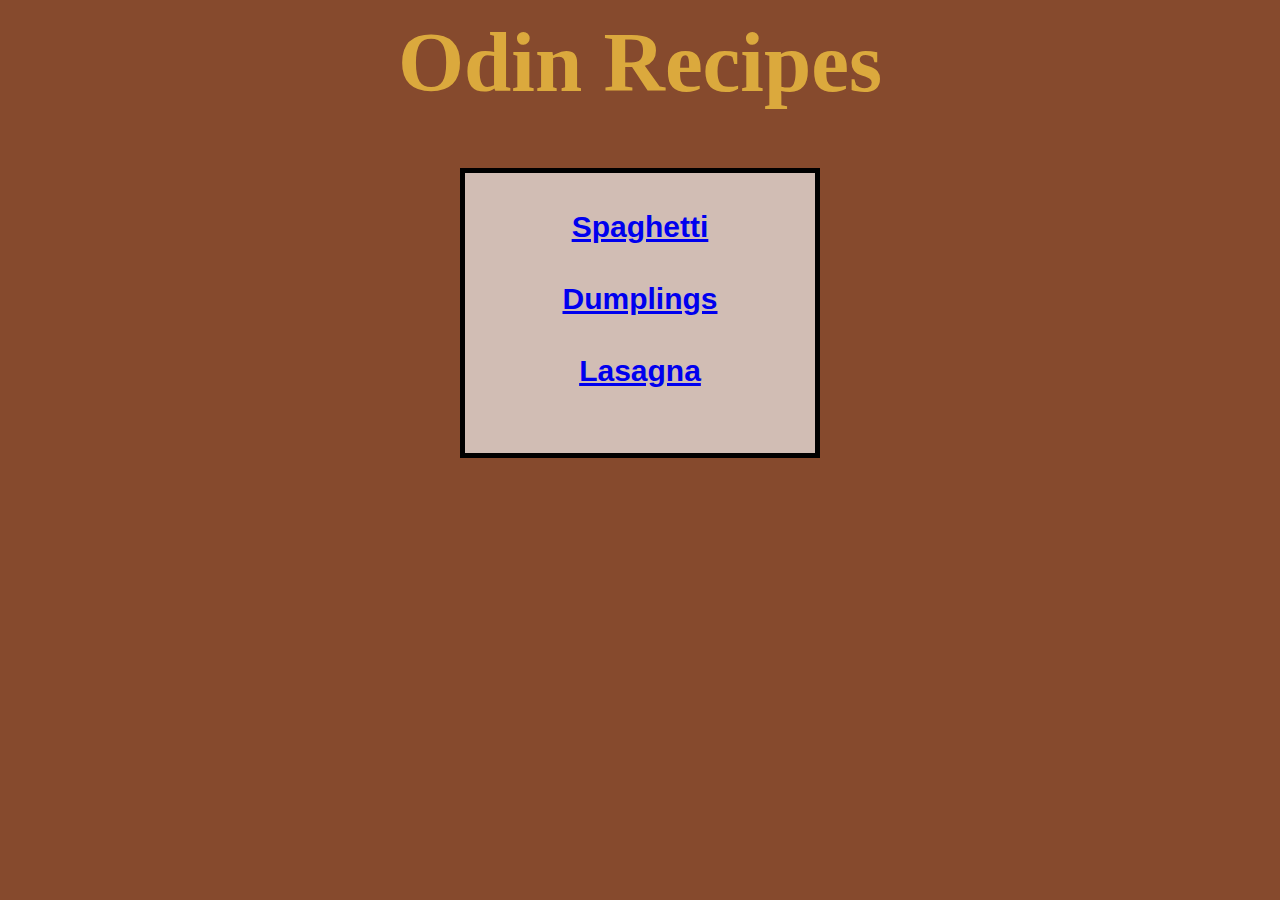
<file: index.html>
<!DOCTYPE html>
<html lang="en">
<head>
    <link rel="stylesheet" href="style.css">
    <meta charset="UTF-8">
    <meta http-equiv="X-UA-Compatible" content="IE=edge">
    <meta name="viewport" content="width=device-width, initial-scale=1.0">
    <title>Document</title>
</head>
<body>
    <h1>Odin Recipes</h1>

        <div class="container">

            <div class="spaghetti">
                <h3><a href="recipes/spaghetti.html">Spaghetti</a></h3>
            </div>


            <div class="dumplings">
                <h3><a href="recipes/dumplings.html">Dumplings</a></h3>
            </div>


            <div class="lasagna">
                <h3><a href="recipes/lasagna.html">Lasagna</a></h3> 
            </div>

        </div>

</body>
</html>
</file>
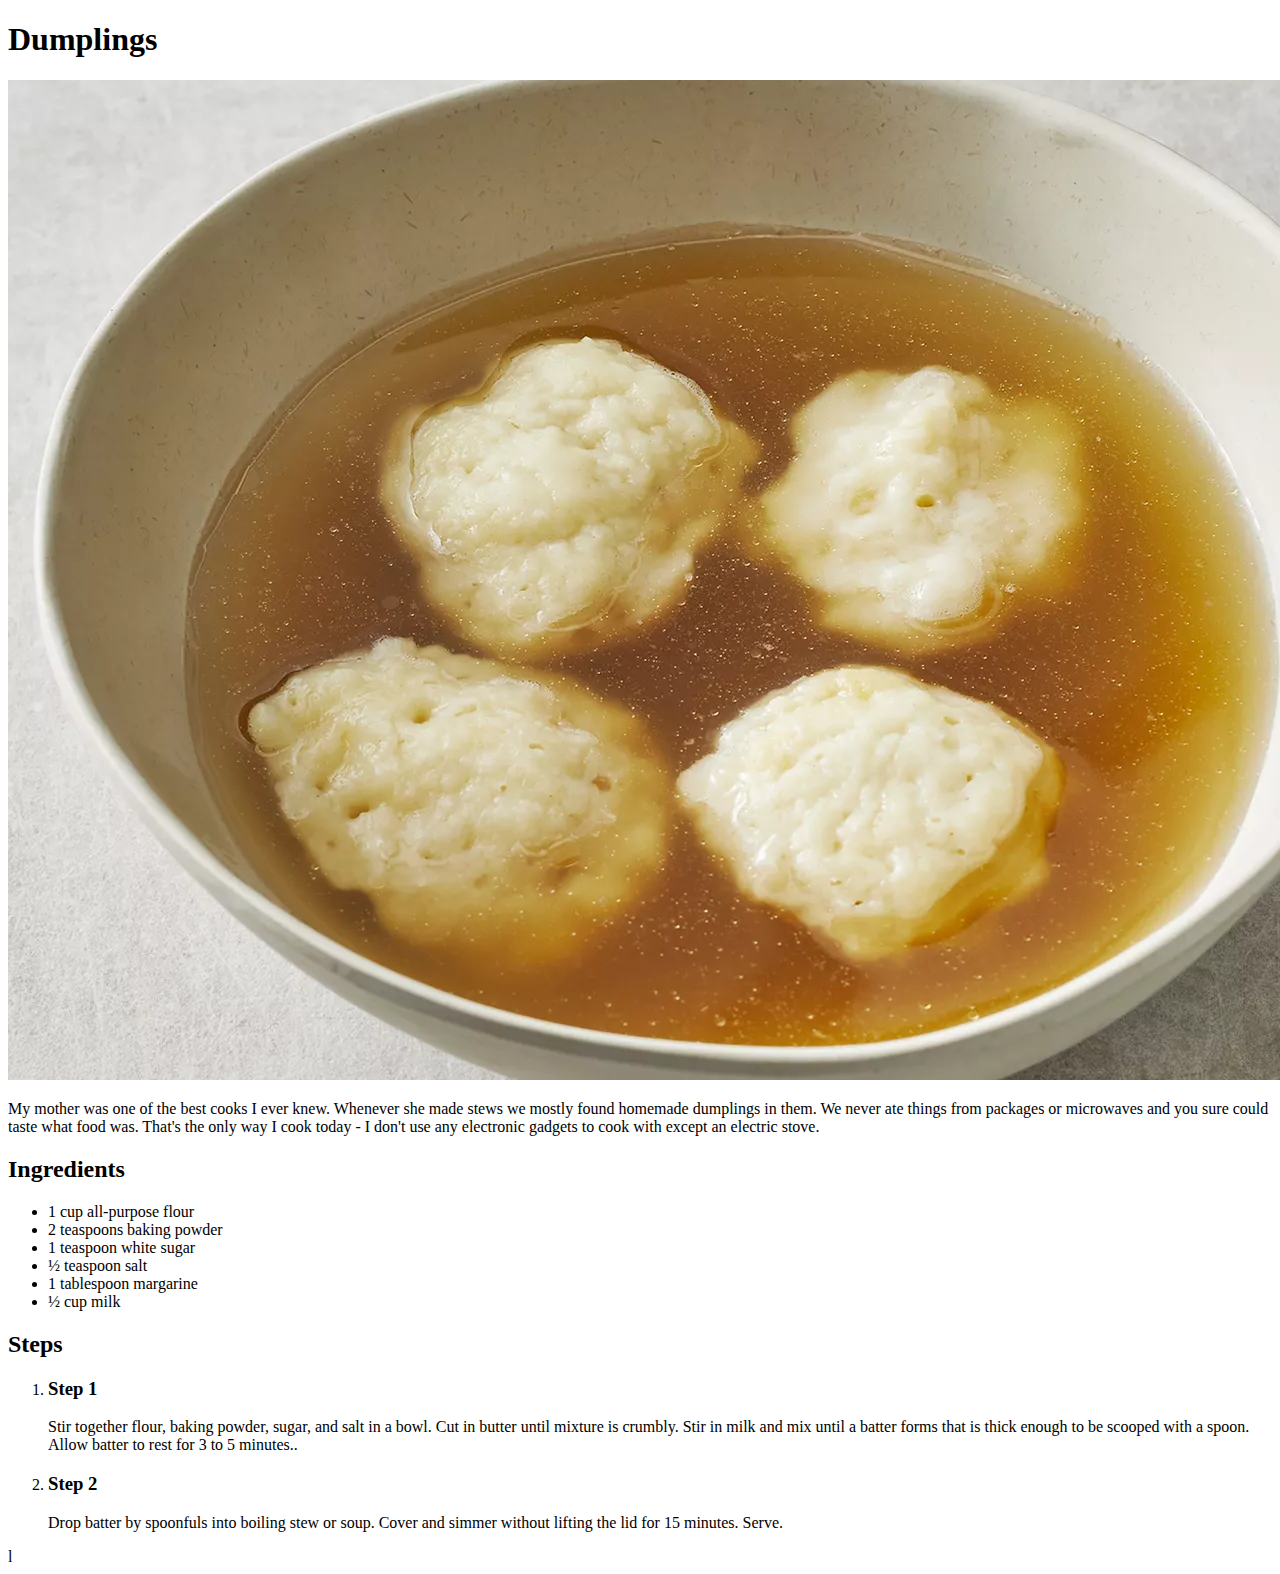
<file: recipes/dumplings.html>
<!DOCTYPE html>
<html lang="en">
<head>
    <meta charset="UTF-8">
    <meta http-equiv="X-UA-Compatible" content="IE=edge">
    <meta name="viewport" content="width=device-width, initial-scale=1.0">
    <title>Document</title>
</head>
<body>
    <h1>Dumplings</h1>
    <img src="../images/dumplings.jpg" alt="Dumplings">

    <p>My mother was one of the best cooks I ever knew. Whenever she made stews we mostly found homemade dumplings in them. 
    We never ate things from packages or microwaves and you sure could taste what food was. 
    That's the only way I cook today - I don't use any electronic gadgets to cook with except an electric stove.</p>

    <h2>Ingredients</h2>
    <ul>
        <li>1 cup all-purpose flour</li>
        <li>2 teaspoons baking powder</li>
        <li>1 teaspoon white sugar</li>
        <li>½ teaspoon salt</li>
        <li>1 tablespoon margarine</li>
        <li>½ cup milk</li>
    </ul>

    <h2>Steps</h2>
    <ol>
        <li><h3>Step 1</h3>Stir together flour, baking powder, sugar, and salt in a bowl. Cut in butter until mixture is crumbly. 
            Stir in milk and mix until a batter forms that is thick enough to be scooped with a spoon. 
            Allow batter to rest for 3 to 5 minutes..</li>
        <li><h3>Step 2</h3>Drop batter by spoonfuls into boiling stew or soup. Cover and simmer without lifting the lid for 15 minutes. 
            Serve.</li>
    </ol>
</body>
</html>l
</file>
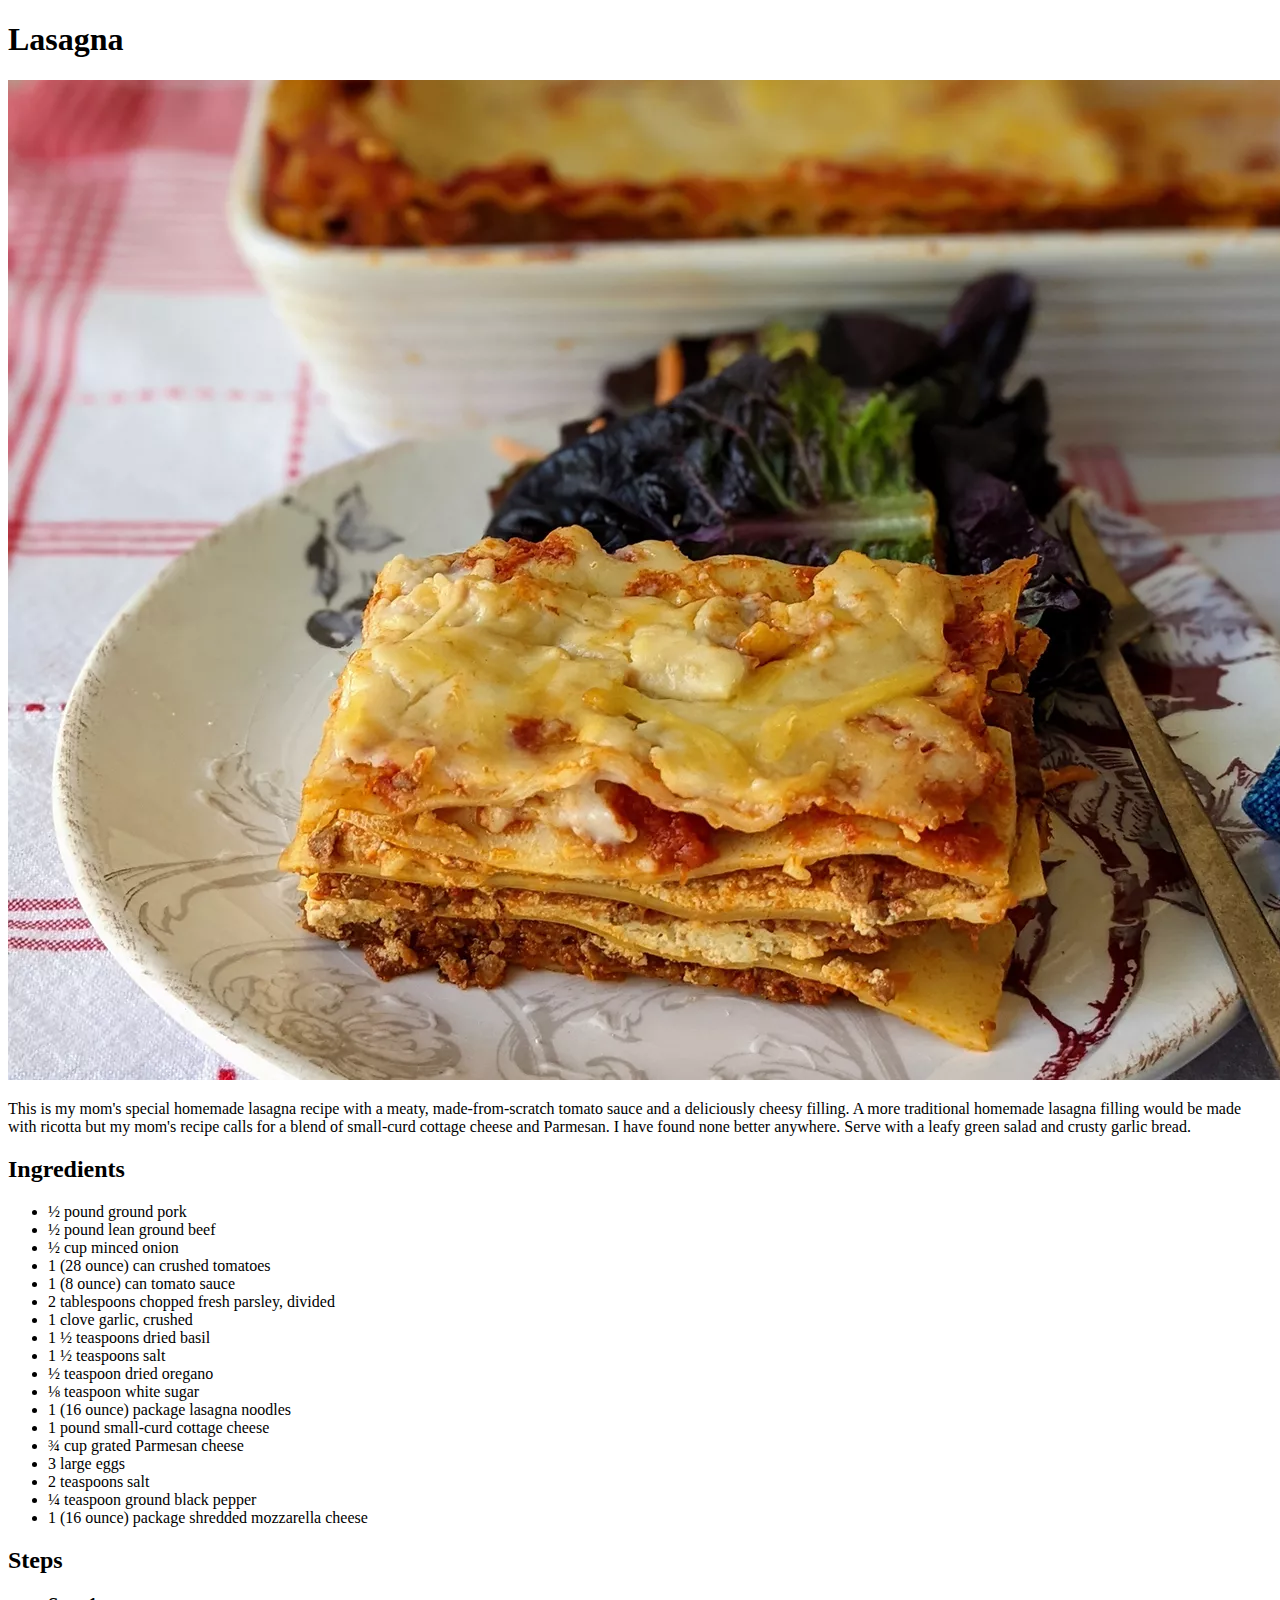
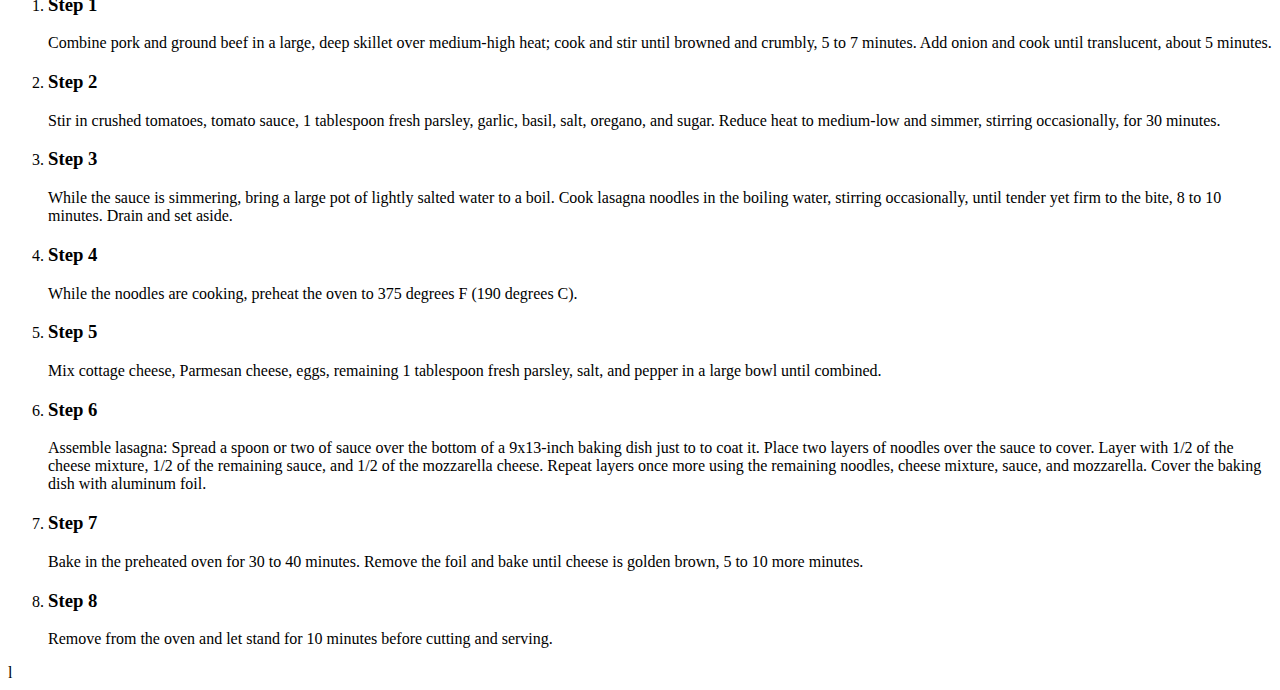
<file: recipes/lasagna.html>
<!DOCTYPE html>
<html lang="en">
<head>
    <meta charset="UTF-8">
    <meta http-equiv="X-UA-Compatible" content="IE=edge">
    <meta name="viewport" content="width=device-width, initial-scale=1.0">
    <title>Document</title>
</head>
<body>
    <h1>Lasagna</h1>
    <img src="../images/lasagna.jpg" alt="Lasagna">
    
    <p>This is my mom's special homemade lasagna recipe with a meaty, made-from-scratch tomato sauce and a deliciously cheesy filling. 
    A more traditional homemade lasagna filling would be made with ricotta but my mom's recipe calls for a blend of small-curd cottage cheese and Parmesan. 
    I have found none better anywhere. Serve with a leafy green salad and crusty garlic bread.</p>

    <h2>Ingredients</h2>
    <ul>
        <li>½ pound ground pork</li>
        <li>½ pound lean ground beef</li>
        <li>½ cup minced onion</li>
        <li>1 (28 ounce) can crushed tomatoes</li>
        <li>1 (8 ounce) can tomato sauce</li>
        <li>2 tablespoons chopped fresh parsley, divided</li>
        <li>1 clove garlic, crushed</li>
        <li>1 ½ teaspoons dried basil</li>
        <li>1 ½ teaspoons salt</li>
        <li>½ teaspoon dried oregano</li>
        <li>⅛ teaspoon white sugar</li>
        <li>1 (16 ounce) package lasagna noodles</li>
        <li>1 pound small-curd cottage cheese</li>
        <li>¾ cup grated Parmesan cheese</li>
        <li>3 large eggs</li>
        <li>2 teaspoons salt</li>
        <li>¼ teaspoon ground black pepper</li>
        <li>1 (16 ounce) package shredded mozzarella cheese</li>  
    </ul>

    <h2>Steps</h2>
    <ol>
        <li><h3>Step 1</h3>Combine pork and ground beef in a large, deep skillet over medium-high heat; cook and stir until browned and crumbly, 5 to 7 minutes. 
            Add onion and cook until translucent, about 5 minutes.
        </li>
        <li><h3>Step 2</h3>Stir in crushed tomatoes, tomato sauce, 1 tablespoon fresh parsley, garlic, basil, salt, oregano, and sugar. 
            Reduce heat to medium-low and simmer, stirring occasionally, for 30 minutes.</li>
        <li><h3>Step 3</h3>While the sauce is simmering, bring a large pot of lightly salted water to a boil. 
            Cook lasagna noodles in the boiling water, stirring occasionally, until tender yet firm to the bite, 8 to 10 minutes. 
            Drain and set aside.
        </li>
        <li><h3>Step 4</h3>While the noodles are cooking, preheat the oven to 375 degrees F (190 degrees C).</li>
        <li><h3>Step 5</h3>Mix cottage cheese, Parmesan cheese, eggs, remaining 1 tablespoon fresh parsley, salt, and pepper in a large bowl until combined.</li>
        <li><h3>Step 6</h3>Assemble lasagna: Spread a spoon or two of sauce over the bottom of a 9x13-inch baking dish just to to coat it. 
            Place two layers of noodles over the sauce to cover. Layer with 1/2 of the cheese mixture, 1/2 of the remaining sauce, and 1/2 of the mozzarella cheese. 
            Repeat layers once more using the remaining noodles, cheese mixture, sauce, and mozzarella. Cover the baking dish with aluminum foil.</li>
        <li><h3>Step 7</h3>Bake in the preheated oven for 30 to 40 minutes. Remove the foil and bake until cheese is golden brown, 5 to 10 more minutes.</li>
        <li><h3>Step 8</h3>Remove from the oven and let stand for 10 minutes before cutting and serving.</li>
    </ol>
</body>
</html>l
</file>
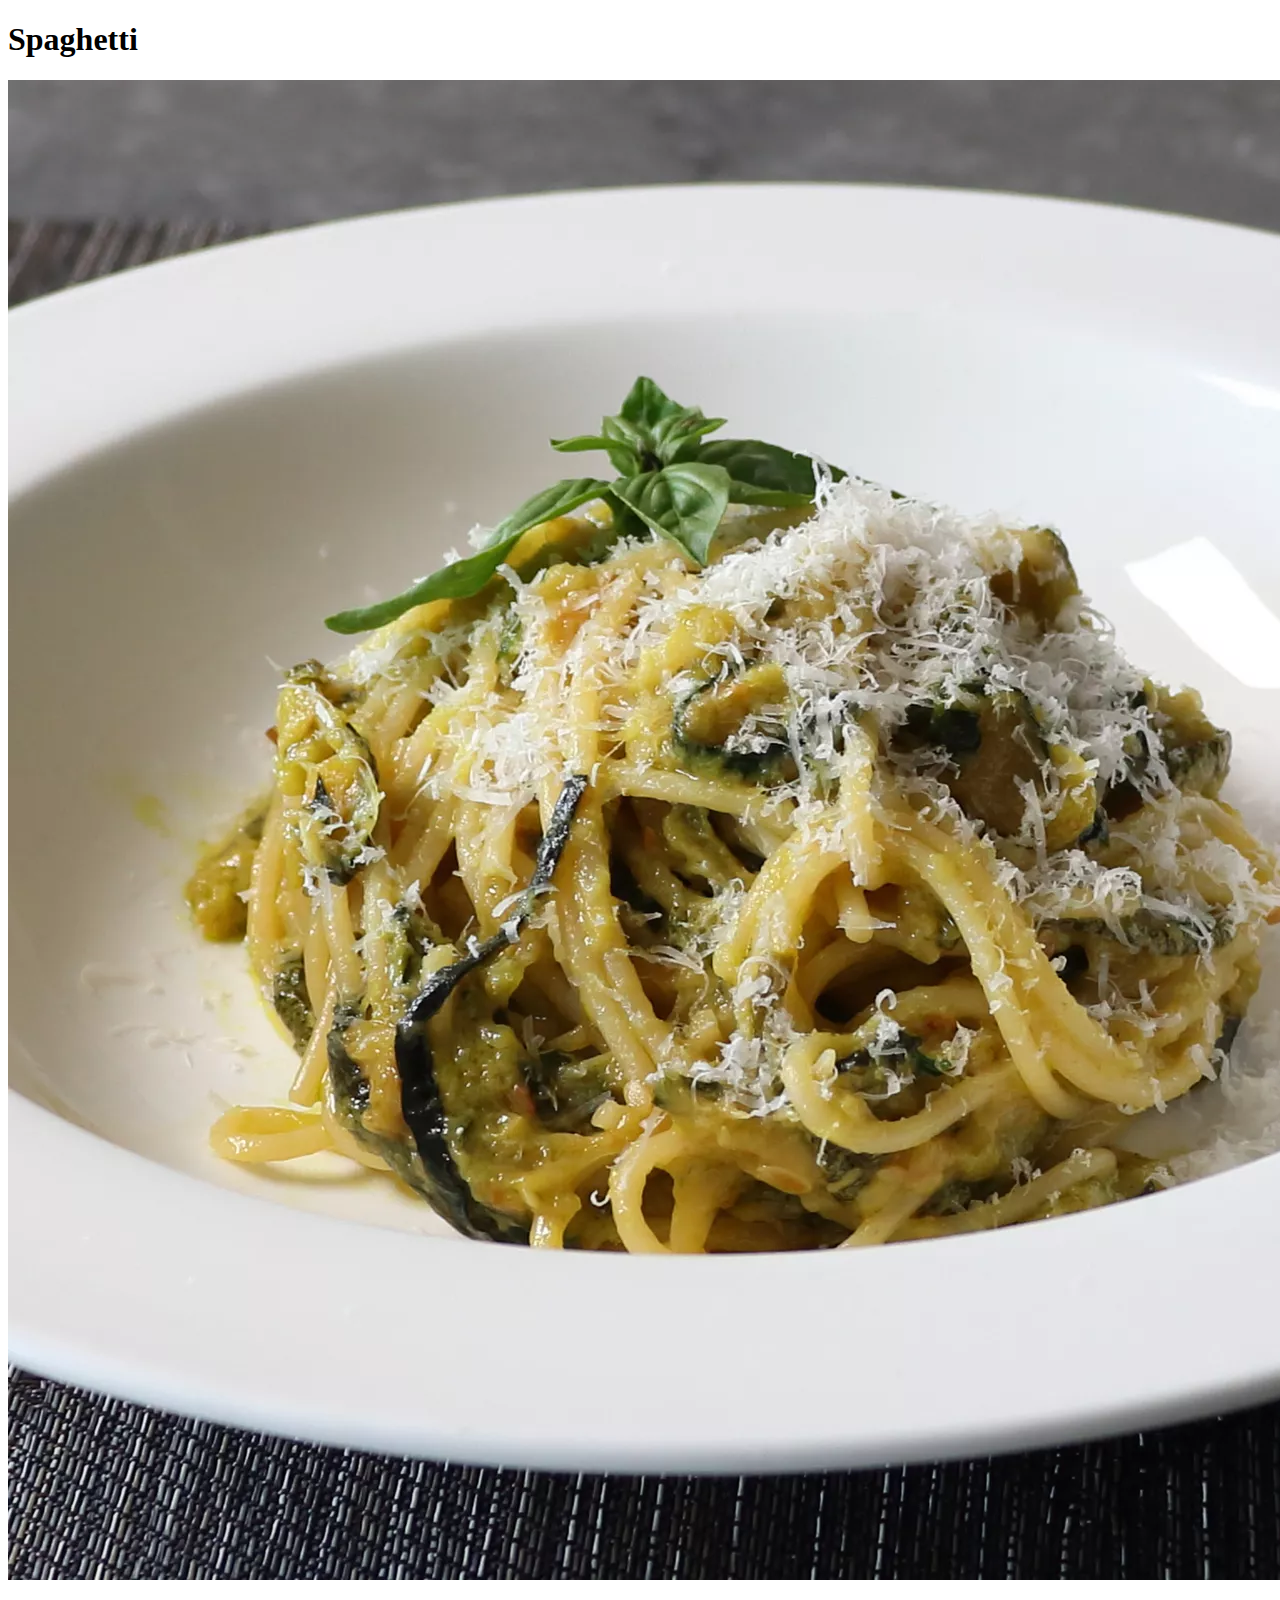
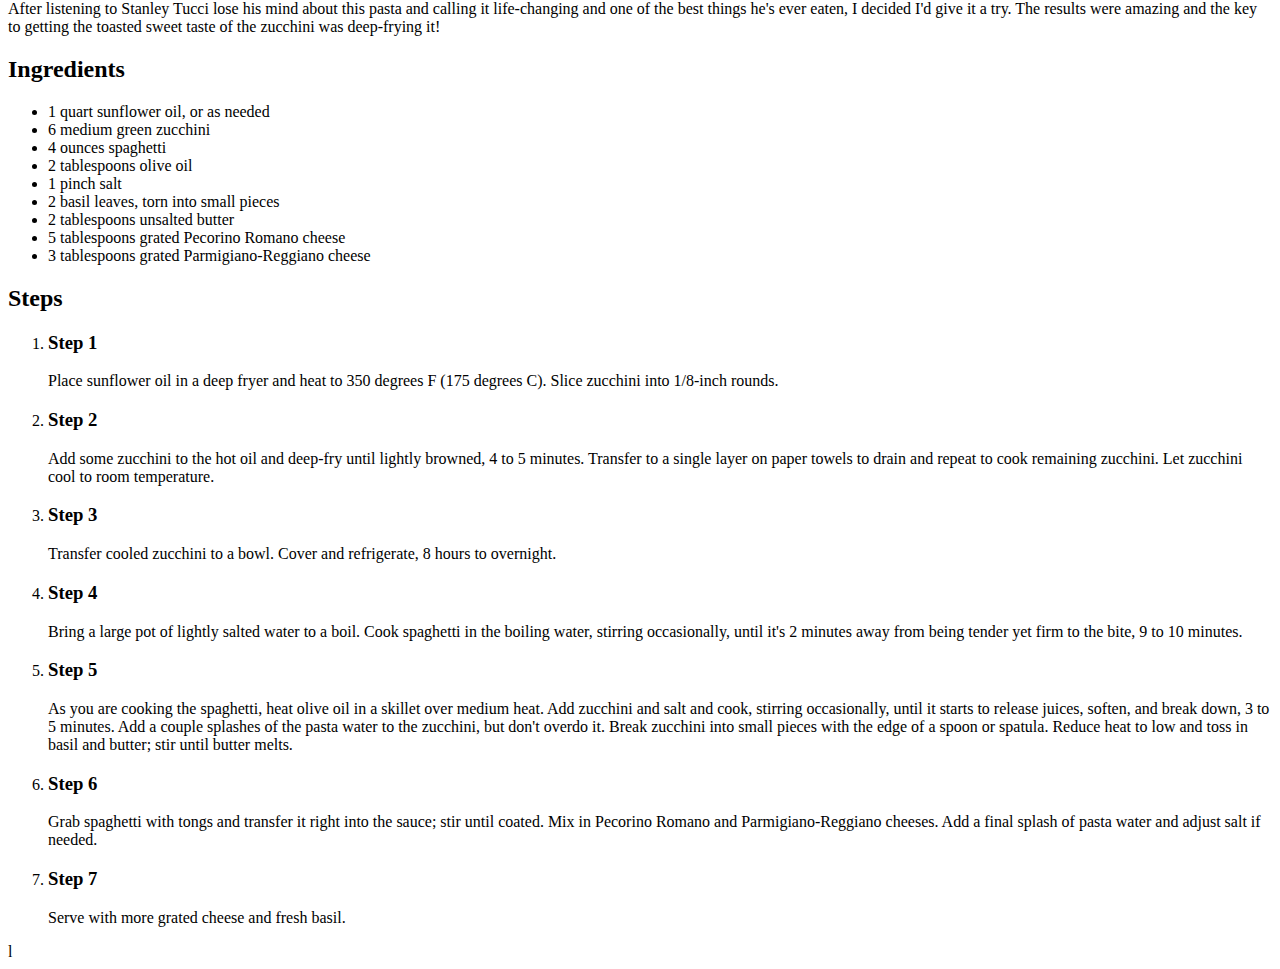
<file: recipes/spaghetti.html>
<!DOCTYPE html>
<html lang="en">
<head>
    <meta charset="UTF-8">
    <meta http-equiv="X-UA-Compatible" content="IE=edge">
    <meta name="viewport" content="width=device-width, initial-scale=1.0">
    <title>Document</title>
</head>
<body>
    <h1>Spaghetti</h1>
    <img src="../images/spaghetti.jpg" alt="Spaghetti">

    <p>After listening to Stanley Tucci lose his mind about this pasta and calling it life-changing and one of the best things he's ever eaten, 
    I decided I'd give it a try. The results were amazing and the key to getting the toasted sweet taste of the zucchini was deep-frying it!</p>

    <h2>Ingredients</h2>
    <ul>
        <li>1 quart sunflower oil, or as needed</li>
        <li>6 medium green zucchini</li>
        <li>4 ounces spaghetti</li>
        <li>2 tablespoons olive oil</li>
        <li>1 pinch salt</li>
        <li>2 basil leaves, torn into small pieces</li>
        <li>2 tablespoons unsalted butter</li>
        <li>5 tablespoons grated Pecorino Romano cheese</li>
        <li>3 tablespoons grated Parmigiano-Reggiano cheese</li>
    </ul>

    <h2>Steps</h2>
    <ol>
        <li><h3>Step 1</h3>Place sunflower oil in a deep fryer and heat to 350 degrees F (175 degrees C). Slice zucchini into 1/8-inch rounds.</li>
        <li><h3>Step 2</h3>Add some zucchini to the hot oil and deep-fry until lightly browned, 4 to 5 minutes. 
            Transfer to a single layer on paper towels to drain and repeat to cook remaining zucchini. Let zucchini cool to room temperature.</li>
        <li><h3>Step 3</h3>Transfer cooled zucchini to a bowl. Cover and refrigerate, 8 hours to overnight.</li>
        <li><h3>Step 4</h3>Bring a large pot of lightly salted water to a boil. 
            Cook spaghetti in the boiling water, stirring occasionally, until it's 2 minutes away from being tender yet firm to the bite, 
            9 to 10 minutes.</li>
        <li><h3>Step 5</h3>As you are cooking the spaghetti, heat olive oil in a skillet over medium heat. 
            Add zucchini and salt and cook, stirring occasionally, until it starts to release juices, soften, and break down, 3 to 5 minutes. 
            Add a couple splashes of the pasta water to the zucchini, but don't overdo it. Break zucchini into small pieces with the edge of a spoon or spatula. 
            Reduce heat to low and toss in basil and butter; stir until butter melts.</li>
        <li><h3>Step 6</h3>Grab spaghetti with tongs and transfer it right into the sauce; stir until coated. 
            Mix in Pecorino Romano and Parmigiano-Reggiano cheeses. Add a final splash of pasta water and adjust salt if needed.</li>
        <li><h3>Step 7</h3>Serve with more grated cheese and fresh basil.</li>
    </ol>
</body>
</html>l
</file>
<file: style.css>
h1 {
    text-align: center;
    font-size: 85px;
    margin-top: 1%;
    font-family: 'Times New Roman', Times, serif;
    color: hsl(41, 69%, 55%);
}

html {
    background-color: hsl(20, 50%, 35%);
}

.container {
    background-color: rgba(245, 245, 245, 0.678);
    width: 350px;
    text-align: center;
    border: 5px solid black;
    margin: auto;
    height: 280px;
}

h3 {
    margin-top: 1cm;
    text-align: center;
    font-size: 30px;
    font-family: 'Franklin Gothic Medium', 'Arial Narrow', Arial, sans-serif;
}
</file>
